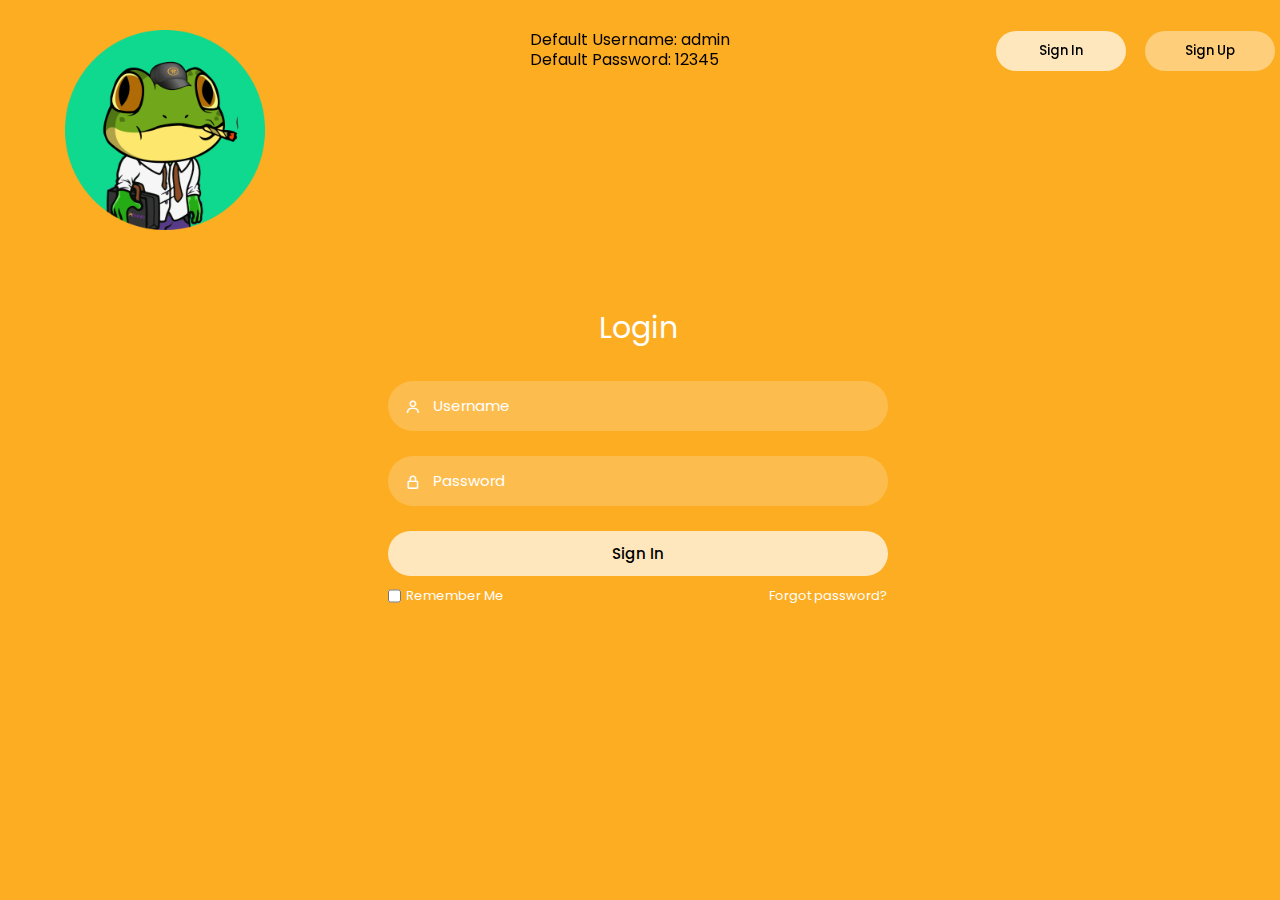
<file: Froggy_Clothes/index.html>
<!DOCTYPE html>
<html lang="en">

<head>
    <meta charset="UTF-8">
    <meta http-equiv="X-UA-Compatible" content="IE=edge">
    <meta name="viewport" content="width=device-width, initial-scale=1.0">
    <title>會員登入 - 二手衣物</title>
    <!-- icon -->
    <link rel="icon" href="img/Froggy.svg">
    <!-- boxicons -->
    <link href='https://unpkg.com/boxicons@2.1.4/css/boxicons.min.css' rel='stylesheet'>
    <!-- css -->
    <link rel="stylesheet" href="style.css">
    <!-- js -->
    <script src="script.js" defer></script>
</head>

<body>
    <div class="wrapper">
        <nav class="nav">
            <div class="nav-logo">
                <img src="img/Froggy.png">
            </div>
            <div class="nav-menu" id="navMenu">
                <p>Default Username: admin<br>
                    Default Password: 12345</p>
            </div>
            <div class="nav-button">
                <button class="btn white-btn" id="loginBtn" onclick="login()">Sign In</button>
                <button class="btn" id="registerBtn" onclick="register()">Sign Up</button>
            </div>
            <div class="nav-menu-btn">
                <i class="bx bx-menu" onclick="myMenuFunction()"></i>
            </div>
        </nav>

        <!--form box Start-->
        <div class="form-box">

            <!--login form Start-->
            <div class="login-container" id="login">
                <div class="top">
                    <header>Login</header>
                </div>
                <div class="input-box">
                    <input type="text" id="username" name="username" class="input-field" placeholder="Username">
                    <i class="bx bx-user"></i>
                </div>
                <div class="input-box">
                    <input type="password" id="password" name="password" class="input-field" placeholder="Password">
                    <i class="bx bx-lock-alt"></i>
                </div>
                <div class="input-box">
                    <input type="button" class="submit" value="Sign In" onclick="loginPage()">
                </div>
                <div class="two-col">
                    <div class="one">
                        <input type="checkbox" id="login-check">
                        <label for="login-check"> Remember Me</label>
                    </div>
                    <div class="two">
                        <label><a href="#">Forgot password?</a></label>
                    </div>
                </div>
            </div>
            <!--login form End-->

            <!--registration form Start-->
            <div class="register-container" id="register">
                <div class="top">
                    <header>Sign Up</header>
                </div>
                <div class="two-forms">
                    <div class="input-box">
                        <input type="text" class="input-field" placeholder="Firstname">
                        <i class="bx bx-user"></i>
                    </div>
                    <div class="input-box">
                        <input type="text" class="input-field" placeholder="Lastname">
                        <i class="bx bx-user"></i>
                    </div>
                </div>
                <div class="input-box">
                    <input type="text" class="input-field" placeholder="Username">
                    <i class="bx bx-envelope"></i>
                </div>
                <div class="input-box">
                    <input type="password" class="input-field" placeholder="Password">
                    <i class="bx bx-lock-alt"></i>
                </div>
                <div class="input-box">
                    <input type="submit" class="submit" value="Register">
                </div>
                <div class="two-col">
                    <div class="one">
                        <input type="checkbox" id="register-check">
                        <label for="register-check"> Remember Me</label>
                    </div>
                    <div class="two">
                        <label><a href="#">Terms & conditions</a></label>
                    </div>
                </div>
            </div>
            <!--registration form End-->
        </div>
        <!--form box End-->
    </div>
</body>

</html>
</file>
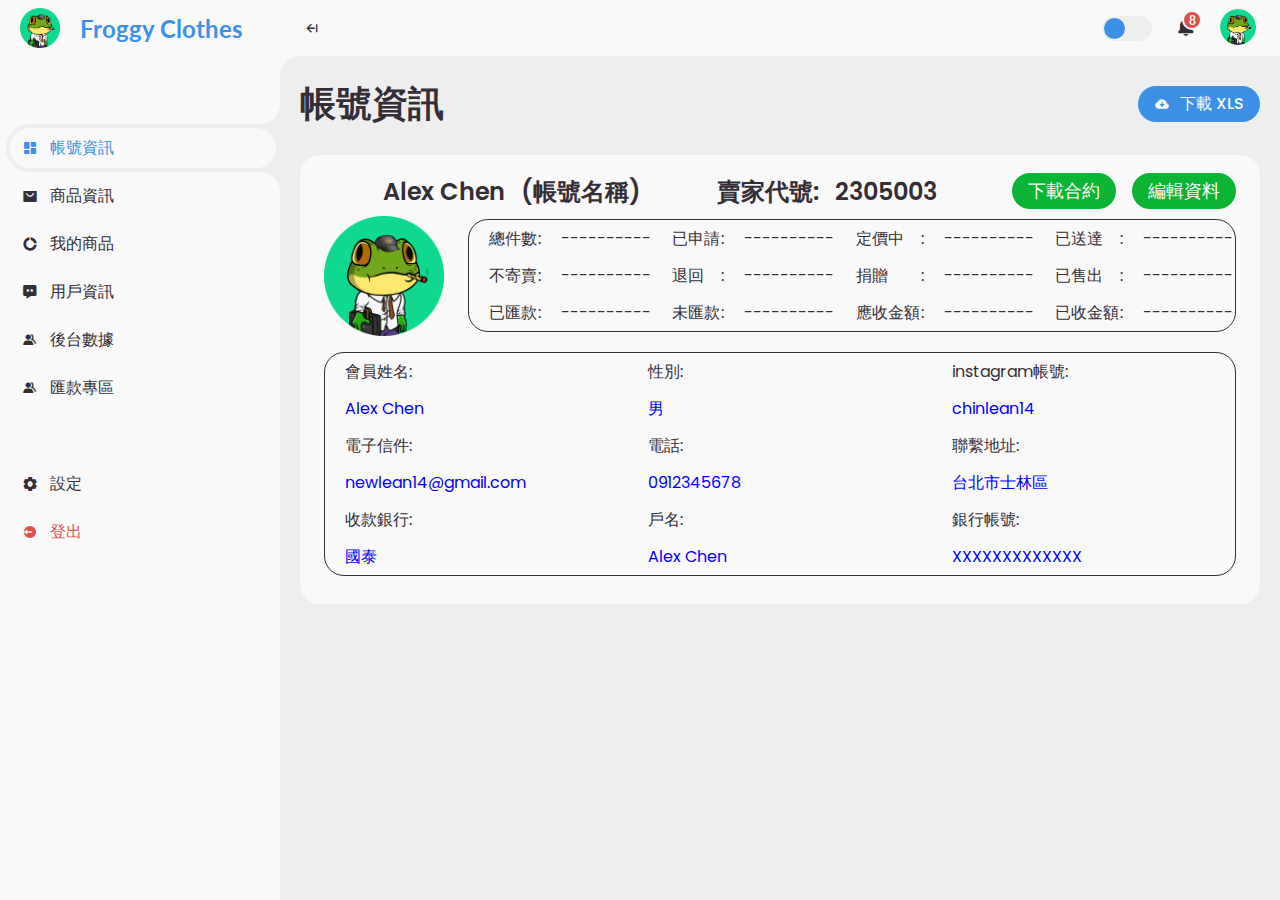
<file: Froggy_Clothes/other_pages/index-帳號資訊.html>
<!DOCTYPE html>
<html lang="en">

<head>
	<meta charset="UTF-8">
	<meta name="viewport" content="width=device-width, initial-scale=1.0">
	<!-- boxicons -->
	<link href='https://unpkg.com/boxicons@2.1.4/css/boxicons.min.css' rel='stylesheet'>
	<!-- css -->
	<link rel="stylesheet" href="style-帳號資訊.css">
	<!-- icon -->
	<link rel="icon" href="../img/Froggy.svg">
	<title>帳號資訊 - 二手衣物</title>
</head>

<body>

	<!-- SIDEBAR Start-->
	<section id="sidebar">
		<a href="#" class="brand">
			<img src="../img/Froggy.png">
			<span class="text">Froggy Clothes</span>
		</a>
		<ul class="side-menu top">
			<li class="active">
				<a href="#" id="DASHBOARD">
					<i class='bx bxs-dashboard'></i>
					<span class="text">帳號資訊</span>
				</a>
			</li>
			<li>
				<a href="#" id="PAGE01">
					<i class='bx bxs-shopping-bag-alt'></i>
					<span class="text">商品資訊</span>
				</a>
			</li>
			<li>
				<a href="#" id="PAGE02">
					<i class='bx bxs-doughnut-chart'></i>
					<span class="text">我的商品</span>
				</a>
			</li>
			<li>
				<a href="#" id="PAGE03">
					<i class='bx bxs-message-dots'></i>
					<span class="text">用戶資訊</span>
				</a>
			</li>
			<li>
				<a href="#" id="PAGE04">
					<i class='bx bxs-group'></i>
					<span class="text">後台數據</span>
				</a>
			</li>
			<li>
				<a href="#" id="PAGE05">
					<i class='bx bxs-group'></i>
					<span class="text">匯款專區</span>
				</a>
			</li>
		</ul>
		<ul class="side-menu">
			<li>
				<a href="#">
					<i class='bx bxs-cog'></i>
					<span class="text">設定</span>
				</a>
			</li>
			<li>
				<a href="#" class="logout" id="logout">
					<i class='bx bxs-log-out-circle'></i>
					<span class="text">登出</span>
				</a>
			</li>
		</ul>
	</section>
	<!-- SIDEBAR End-->

	<!-- CONTENT Start-->
	<section id="content">
		<!-- NAVBAR -->
		<nav>
			<i class='bx bx-arrow-from-right'></i>
			<div class="blank"></div>
			<input type="checkbox" id="switch-mode" hidden>
			<label for="switch-mode" class="switch-mode"></label>
			<a href="#" class="notification">
				<i class='bx bxs-bell'></i>
				<span class="num">8</span>
			</a>
			<a href="#" class="profile">
				<img src="../img/Froggy.png">
			</a>
		</nav>
		<!-- NAVBAR -->

		<!-- MAIN -->
		<main>
			<div class="head-title">
				<div class="left">
					<h1>帳號資訊</h1>
				</div>
				<a href="#" class="btn-download">
					<i class='bx bxs-cloud-download'></i>
					<span class="text">下載 XLS</span>
				</a>
			</div>
			<div class="table-data">
				<div class="order">
					<div class="head">
						<div class="left">
							<div class="left-left">
								<h3>Alex Chen</h3>
								<h3>(帳號名稱)</h3>
							</div>
							<div class="left-right">
								<h3>賣家代號:</h3>
								<h3>2305003</h3>
							</div>
						</div>
						<div class="right">
							<button>下載合約</button>
							<button>編輯資料</button>
						</div>
						<!-- <i class='bx bx-search' ></i>
						<i class='bx bx-filter' ></i> -->
					</div>
					<div class="content-up">
						<div class="profilePic">
							<img src="../img/Froggy.png">
						</div>
						<div class="table-01">
							<table>
								<tbody>
									<tr>
										<td>總件數</td>
										<td class="td-up-colon">:</td>
										<td>----------</td>
										<td>已申請</td>
										<td class="td-up-colon">:</td>
										<td>----------</td>
										<td>定價中</td>
										<td class="td-up-colon">:</td>
										<td>----------</td>
										<td>已送達</td>
										<td class="td-up-colon">:</td>
										<td>----------</td>
									</tr>
									<tr>
										<td>不寄賣</td>
										<td class="td-up-colon">:</td>
										<td>----------</td>
										<td>退回</td>
										<td class="td-up-colon">:</td>
										<td>----------</td>
										<td>捐贈</td>
										<td class="td-up-colon">:</td>
										<td>----------</td>
										<td>已售出</td>
										<td class="td-up-colon">:</td>
										<td>----------</td>
									</tr>
									<tr>
										<td>已匯款</td>
										<td class="td-up-colon">:</td>
										<td>----------</td>
										<td>未匯款</td>
										<td class="td-up-colon">:</td>
										<td>----------</td>
										<td>應收金額</td>
										<td class="td-up-colon">:</td>
										<td>----------</td>
										<td>已收金額</td>
										<td class="td-up-colon">:</td>
										<td>----------</td>
									</tr>
								</tbody>
							</table>
						</div>
					</div>
					<div class="content-down">
						<div class="table-02">
							<table>
								<tbody>
									<tr>
										<td>會員姓名:</td>
										<td>性別:</td>
										<td>instagram帳號:</td>
									</tr>
									<tr class="member-data">
										<td>Alex Chen</td>
										<td>男</td>
										<td>chinlean14</td>
									</tr>
									<tr>
										<td>電子信件:</td>
										<td>電話:</td>
										<td>聯繫地址:</td>
									</tr>
									<tr class="member-data">
										<td>newlean14@gmail.com</td>
										<td>0912345678</td>
										<td>台北市士林區</td>
									</tr>
									<tr>
										<td>收款銀行:</td>
										<td>戶名:</td>
										<td>銀行帳號:</td>
									</tr>
									<tr class="member-data">
										<td>國泰</td>
										<td>Alex Chen</td>
										<td>XXXXXXXXXXXXX</td>
									</tr>
								</tbody>
							</table>
						</div>
					</div>
				</div>
			</div>
		</main>
		<!-- MAIN -->
	</section>
	<!-- CONTENT End-->

	<!-- js -->
	<script src="script-帳號資訊.js"></script>
</body>

</html>
</file>
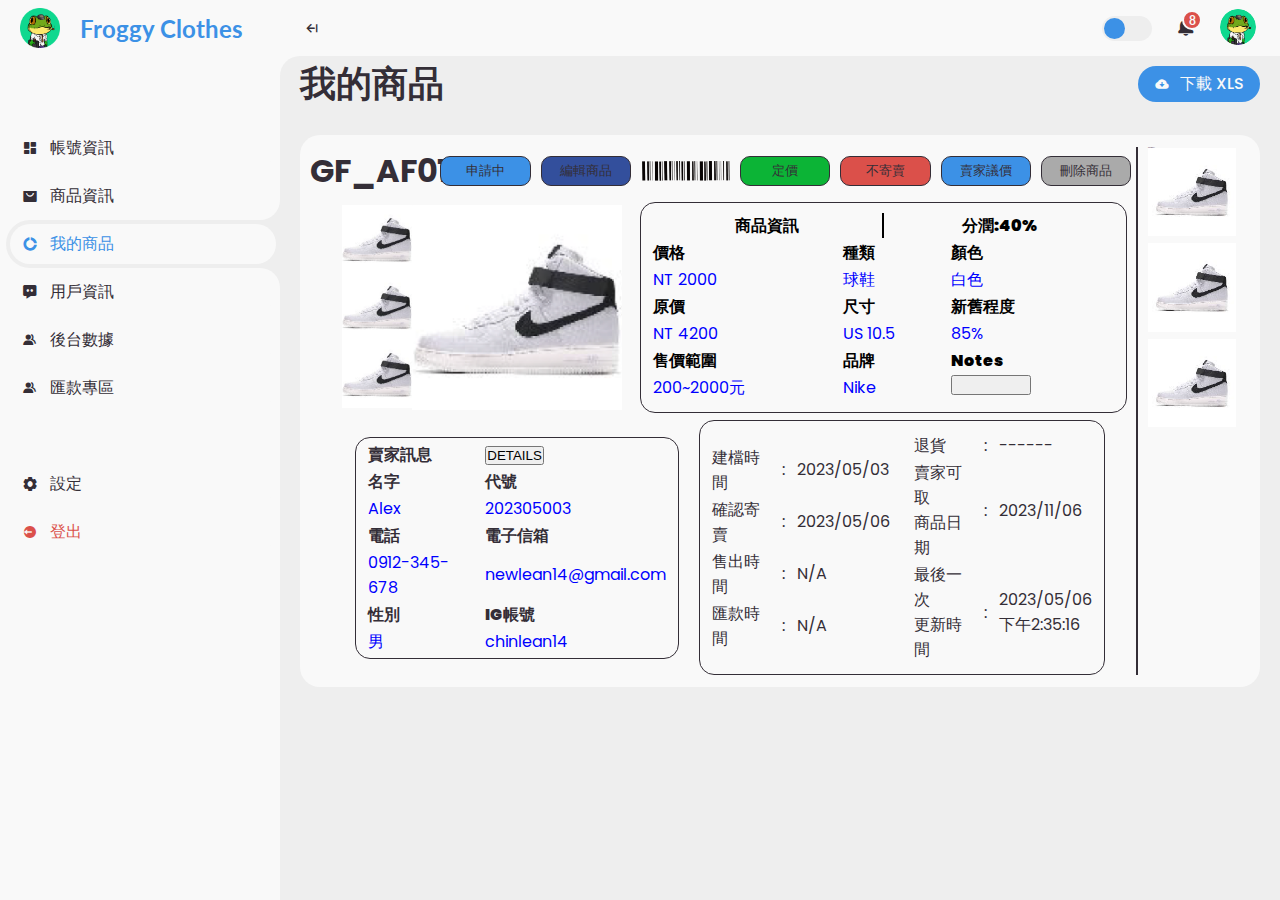
<file: Froggy_Clothes/other_pages/index-我的商品.html>
<!DOCTYPE html>
<html lang="en">

<head>
	<meta charset="UTF-8">
	<meta name="viewport" content="width=device-width, initial-scale=1.0">
	<!-- boxicons -->
	<link href='https://unpkg.com/boxicons@2.1.4/css/boxicons.min.css' rel='stylesheet'>
	<!-- css -->
	<link rel="stylesheet" href="style-我的商品.css">
	<!-- icon -->
	<link rel="icon" href="../img/Froggy.svg">
	<title>我的商品 - 二手衣物</title>
</head>

<body>

	<!-- SIDEBAR Start-->
	<section id="sidebar">
		<a href="#" class="brand">
			<img src="../img/Froggy.png">
			<span class="text">Froggy Clothes</span>
		</a>
		<ul class="side-menu top">
			<li>
				<a href="#" id="DASHBOARD">
					<i class='bx bxs-dashboard'></i>
					<span class="text">帳號資訊</span>
				</a>
			</li>
			<li>
				<a href="#" id="PAGE01">
					<i class='bx bxs-shopping-bag-alt'></i>
					<span class="text">商品資訊</span>
				</a>
			</li>
			<li class="active">
				<a href="#" id="PAGE02">
					<i class='bx bxs-doughnut-chart'></i>
					<span class="text">我的商品</span>
				</a>
			</li>
			<li>
				<a href="#" id="PAGE03">
					<i class='bx bxs-message-dots'></i>
					<span class="text">用戶資訊</span>
				</a>
			</li>
			<li>
				<a href="#" id="PAGE04">
					<i class='bx bxs-group'></i>
					<span class="text">後台數據</span>
				</a>
			</li>
			<li>
				<a href="#" id="PAGE05">
					<i class='bx bxs-group'></i>
					<span class="text">匯款專區</span>
				</a>
			</li>
		</ul>
		<ul class="side-menu">
			<li>
				<a href="#">
					<i class='bx bxs-cog'></i>
					<span class="text">設定</span>
				</a>
			</li>
			<li>
				<a href="#" class="logout" id="logout">
					<i class='bx bxs-log-out-circle'></i>
					<span class="text">登出</span>
				</a>
			</li>
		</ul>
	</section>
	<!-- SIDEBAR End-->

	<!-- CONTENT Start-->
	<section id="content">
		<!-- NAVBAR Start-->
		<nav>
			<i class='bx bx-arrow-from-right'></i>
			<div class="form"></div>
			<input type="checkbox" id="switch-mode" hidden>
			<label for="switch-mode" class="switch-mode"></label>
			<a href="#" class="notification">
				<i class='bx bxs-bell'></i>
				<span class="num">8</span>
			</a>
			<a href="#" class="profile">
				<img src="../img/Froggy.png">
			</a>
		</nav>
		<!-- NAVBAR End-->

		<!-- MAIN Start-->
		<main>
			<div class="head-title">
				<div class="left">
					<h1>我的商品</h1>
				</div>
				<a href="#" class="btn-download">
					<i class='bx bxs-cloud-download'></i>
					<span class="text">下載 XLS</span>
				</a>
			</div>
			<div class="table-data">
				<div class="data-main">
					<div class="data-cont">
						<div class="navBar">
							<h1 class="bavBar-items">GF_AF01</h1>
							<button class="bavBar-items cursor Btn01">申請中</button>
							<button class="bavBar-items cursor Btn02">編輯商品</button>
							<img class="bavBar-items" src="../img/條碼.png" id="barcode">
							<button class="bavBar-items cursor Btn03">定價</button>
							<button class="bavBar-items cursor Btn04">不寄賣</button>
							<button class="bavBar-items cursor Btn05">賣家議價</button>
							<button class="bavBar-items cursor Btn06">刪除商品</button>
						</div>
						<div class="products-info">
							<div class="products-info-pic">
								<div class="products-info-pic-left">
									<img class="vertical-three" src="../img/NIKE-fixed.png">
									<img class="vertical-three" src="../img/NIKE-fixed.png">
									<img class="vertical-three" src="../img/NIKE-fixed.png">
								</div>
								<div class="products-info-pic-right">
									<img class="center-one" src="../img/NIKE-fixed.png">
								</div>
							</div>
							<div class="products-info-data">
								<table>
									<thead>
										<div class="thead">
											<div style="border-right: 2px solid black;" >商品資訊</div>
											<div>分潤:40%</div>
										</div>
									</thead>
									<tbody>
										<tr class="bold">
											<td>價格</td>
											<td>種類</td>
											<td>顏色</td>
										</tr>
										<tr class="blue">
											<td>NT 2000</td>
											<td>球鞋</td>
											<td>白色</td>
										</tr>
										<tr class="bold">
											<td>原價</td>
											<td>尺寸</td>
											<td>新舊程度</td>
										</tr>
										<tr class="blue">
											<td>NT 4200</td>
											<td>US 10.5</td>
											<td>85%</td>
										</tr>
										<tr class="bold">
											<td>售價範圍</td>
											<td>品牌</td>
											<td>Notes</td>
										</tr>
										<tr class="blue">
											<td>200~2000元</td>
											<td>Nike</td>
											<td><button style="width: 80px; height: 20px;"></button></td>
										</tr>
									</tbody>
								</table>
							</div>
						</div>
						<div class="sellers-info">
							<div class="info-left">
								<table>
									<thead>
										<tr>
											<td class="bold margin">賣家訊息</td>
											<td class="bold"><button>DETAILS</button></td>
										</tr>
									</thead>
									<tbody>
										<tr>
											<td class="bold margin">名字</td>
											<td class="bold">代號</td>
										</tr>
										<tr>
											<td class="blue margin">Alex</td>
											<td class="blue">202305003</td>
										</tr>
										<tr>
											<td class="bold margin">電話</td>
											<td class="bold">電子信箱</td>
										</tr>
										<tr>
											<td class="blue margin">0912-345-678</td>
											<td class="blue">newlean14@gmail.com</td>
										</tr>
										<tr>
											<td class="bold margin">性別</td>
											<td class="bold">IG帳號</td>
										</tr>
										<tr>
											<td class="blue margin">男</td>
											<td class="blue">chinlean14</td>
										</tr>
									</tbody>
								</table>
							</div>
							<div class="info-right">
								<div class="first">
									<table>
										<tbody>
											<tr>
												<td>建檔時間</td>
												<td class="color">:</td>
												<td>2023/05/03</td>
											</tr>
											<tr>
												<td>確認寄賣</td>
												<td class="color">:</td>
												<td>2023/05/06</td>
											</tr>
											<tr>
												<td>售出時間</td>
												<td class="color">:</td>
												<td>N/A</td>
											</tr>
											<tr>
												<td>匯款時間</td>
												<td class="color">:</td>
												<td>N/A</td>
											</tr>
										</tbody>
									</table>
								</div>
								<div class="second">
									<table>
										<tbody>
											<tr>
												<td>退貨</td>
												<td class="color">:</td>
												<td>------</td>
											</tr>
											<tr>
												<td>賣家可取<br>
													商品日期</td>
												<td class="color">:</td>
												<td>2023/11/06</td>
											</tr>
											<tr>
												<td>最後一次<br>
													更新時間</td>
												<td class="color">:</td>
												<td>2023/05/06<br>
													下午2:35:16</td>
											</tr>
										</tbody>
									</table>
								</div>
							</div>
						</div>
					</div>
					<div class="data-others">
						<h1>此賣家其他商品</h1>
						<div>
							<img class="others-items" src="../img/NIKE.bmp">
							<img class="others-items" src="../img/NIKE.bmp">
							<img class="others-items" src="../img/NIKE.bmp">
						</div>
					</div>
				</div>
			</div>
		</main>
		<!-- MAIN End-->
	</section>
	<!-- CONTENT End-->

	<!-- js -->
	<script src="script-我的商品.js"></script>
</body>

</html>
</file>
<file: Froggy_Clothes/style.css>
/* @import Start*/
@import url('https://fonts.googleapis.com/css2?family=Poppins:wght@400;500&display=swap');
/* @import End*/

*{  
    margin: 0;
    padding: 0;
    box-sizing: border-box;
    font-family: 'Poppins', sans-serif;
}
body {
    background: #fdad22;
}
.wrapper{
    display: flex;
    justify-content: center;
    align-items: center;
    min-height: 100vh;
}
.wrapper .nav {
    position: fixed;
    top: 0;
    display: flex;
    justify-content: space-around;
    width: 120%;
    height: 100px;
    line-height: 100px;
    z-index: 100;
}
.wrapper .nav .nav-logo img{
    width: 200px;
    padding-top: 30px;
    margin-left: 60px;
}

.wrapper .nav .nav-menu p{
    margin-top: 30px;
    line-height: 20px;
}

.wrapper .nav .nav-button .btn{
    width: 130px;
    height: 40px;
    font-weight: 500;
    background: rgba(255, 255, 255, 0.4);
    border: none;
    border-radius: 30px;
    cursor: pointer;
    transition: .3s ease;
}
.wrapper .nav .nav-button .btn:hover{
    background: rgba(255, 255, 255, 0.3);
}
.wrapper .nav .nav-button #registerBtn{
    margin-left: 15px;
}
.wrapper .nav .nav-button .btn.white-btn{
    background: rgba(255, 255, 255, 0.7);
}
.wrapper .nav .nav-button .btn.white-btn:hover{
    background: rgba(255, 255, 255, 0.5);
}
.wrapper .nav .nav-menu-btn{
    display: none;
}
.wrapper .form-box{
    position: relative;
    display: flex;
    align-items: center;
    justify-content: center;
    width: 512px;
    height: 420px;
    overflow: hidden;
    z-index: 2;
}
.wrapper .form-box .login-container{
    position: absolute;
    left: 4px;
    width: 500px;
    display: flex;
    flex-direction: column;
    transition: .5s ease-in-out;
}
.wrapper .form-box .register-container{
    position: absolute;
    right: -520px;
    width: 500px;
    display: flex;
    flex-direction: column;
    transition: .5s ease-in-out;
}
.wrapper .form-box .register-container .two-forms{
    display: flex;
    gap: 10px;
}
.wrapper .form-box .top span{
    color: #fff;
    font-size: small;
    padding: 10px 0;
    display: flex;
    justify-content: center;
}
.wrapper .form-box .top span a{
    font-weight: 500;
    color: #fff;
    margin-left: 5px;
}
.wrapper .form-box .top header{
    color: #fff;
    font-size: 30px;
    text-align: center;
    padding: 10px 0 30px 0;
}

.wrapper .form-box .input-field{
    font-size: 15px;
    background: rgba(255, 255, 255, 0.2);
    color: #000000;
    height: 50px;
    width: 100%;
    padding: 0 10px 0 45px;
    border: none;
    border-radius: 30px;
    outline: none;
    transition: .2s ease;
}
.wrapper .form-box .input-field:hover,
.wrapper .form-box .input-field:focus{
    background: rgba(255, 255, 255, 0.25);
}
::-webkit-input-placeholder{
    color: #fff;
}
.wrapper .form-box .input-box i{
    position: relative;
    top: -35px;
    left: 17px;
    color: #fff;
}
.wrapper .form-box .submit{
    font-size: 15px;
    font-weight: 500;
    color: black;
    height: 45px;
    width: 100%;
    border: none;
    border-radius: 30px;
    outline: none;
    background: rgba(255, 255, 255, 0.7);
    cursor: pointer;
    transition: .3s ease-in-out;
}
.wrapper .form-box .submit:hover{
    background: rgba(255, 255, 255, 0.5);
    box-shadow: 1px 5px 7px 1px rgba(0, 0, 0, 0.2);
}
.wrapper .form-box .two-col{
    display: flex;
    justify-content: space-between;
    color: #fff;
    font-size: small;
    margin-top: 10px;
}
.wrapper .form-box .two-col .one{
    display: flex;
    gap: 5px;
}
.wrapper .form-box .two label a{
    text-decoration: none;
    color: #fff;
}
.wrapper .form-box .two label a:hover{
    text-decoration: underline;
}

/* @media Start*/
@media only screen and (max-width: 786px){
    .nav-button{
        display: none;
    }
    .nav-menu.responsive{
        top: 100px;
    }
    .nav-menu{
        position: absolute;
        top: -800px;
        display: flex;
        justify-content: center;
        background: rgba(255, 255, 255, 0.2);
        width: 100%;
        height: 90vh;
        backdrop-filter: blur(20px);
        transition: .3s;
    }
    .nav-menu ul{
        flex-direction: column;
        text-align: center;
    }
    .nav-menu-btn{
        display: block;
    }
    .nav-menu-btn i{
        font-size: 25px;
        color: #fff;
        padding: 10px;
        background: rgba(255, 255, 255, 0.2);
        border-radius: 50%;
        cursor: pointer;
        transition: .3s;
    }
    .nav-menu-btn i:hover{
        background: rgba(255, 255, 255, 0.15);
    }
}
@media only screen and (max-width: 540px) {
    .wrapper{
        min-height: 100vh;
    }
    .form-box{
        width: 100%;
        height: 500px;
    }
    .register-container, .login-container{
        width: 100%;
        padding: 0 20px;
    }
    .register-container .two-forms{
        flex-direction: column;
        gap: 0;
    }
}
/* @media End*/
</file>
<file: Froggy_Clothes/other_pages/style-帳號資訊.css>
/* @import Start*/
@import url('https://fonts.googleapis.com/css2?family=Lato:wght@400;700&family=Poppins:wght@400;500;600;700&display=swap');
/* @import End*/

* {
	margin: 0;
	padding: 0;
	box-sizing: border-box;
}

a {
	text-decoration: none;
}

li {
	list-style: none;
}

:root {
	--poppins: 'Poppins', sans-serif;
	--lato: 'Lato', sans-serif;

	--light: #F9F9F9;
	--blue: #3C91E6;
	--light-blue: #CFE8FF;
	--grey: #eee;
	--dark-grey: #AAAAAA;
	--dark: #342E37;
	--red: #DB504A;
	--yellow: #FFCE26;
	--light-yellow: #FFF2C6;
	--orange: #FD7238;
	--light-orange: #FFE0D3;
	--green: #0cb436;
}

html {
	overflow-x: hidden;
}

body {
	background: var(--grey);
	overflow-x: hidden;
}

body.dark {
	--light: #0C0C1E;
	--grey: #060714;
	--dark: #FBFBFB;
}

/* SIDEBAR Start*/
#sidebar {
	position: fixed;
	top: 0;
	left: 0;
	width: 280px;
	height: 100%;
	background: var(--light);
	z-index: 2000;
	font-family: var(--lato);
	transition: .3s ease;
	overflow-x: hidden;
	scrollbar-width: none;
}

#sidebar img {
	width: 40px;
	margin: 0 20px;
}

#sidebar::--webkit-scrollbar {
	display: none;
}

#sidebar.hide {
	width: 60px;
}

#sidebar .brand {
	font-size: 24px;
	font-weight: 700;
	height: 56px;
	display: flex;
	align-items: center;
	color: var(--blue);
	position: sticky;
	top: 0;
	left: 0;
	background: var(--light);
	z-index: 500;
	padding-bottom: 20px;
	box-sizing: content-box;
}

#sidebar .brand .bx {
	min-width: 60px;
	display: flex;
	justify-content: center;
}

#sidebar .side-menu {
	width: 100%;
	margin-top: 48px;
}

#sidebar .side-menu li {
	height: 48px;
	background: transparent;
	margin-left: 6px;
	border-radius: 48px 0 0 48px;
	padding: 4px;
}

#sidebar .side-menu li.active {
	background: var(--grey);
	position: relative;
}

#sidebar .side-menu li.active::before {
	content: '';
	position: absolute;
	width: 40px;
	height: 40px;
	border-radius: 50%;
	top: -40px;
	right: 0;
	box-shadow: 20px 20px 0 var(--grey);
	z-index: -1;
}

#sidebar .side-menu li.active::after {
	content: '';
	position: absolute;
	width: 40px;
	height: 40px;
	border-radius: 50%;
	bottom: -40px;
	right: 0;
	box-shadow: 20px -20px 0 var(--grey);
	z-index: -1;
}

#sidebar .side-menu li a {
	width: 100%;
	height: 100%;
	background: var(--light);
	display: flex;
	align-items: center;
	border-radius: 48px;
	font-size: 16px;
	color: var(--dark);
	white-space: nowrap;
	overflow-x: hidden;
}

#sidebar .side-menu.top li.active a {
	color: var(--blue);
}

#sidebar.hide .side-menu li a {
	width: calc(48px - (4px * 2));
	transition: width .3s ease;
}

#sidebar .side-menu li a.logout {
	color: var(--red);
}

#sidebar .side-menu.top li a:hover {
	color: var(--blue);
}

#sidebar .side-menu li a .bx {
	min-width: calc(60px - ((4px + 6px) * 2));
	display: flex;
	justify-content: center;
}

/* SIDEBAR End*/

/* CONTENT Start*/
#content {
	position: relative;
	width: calc(100% - 280px);
	left: 280px;
	transition: .3s ease;
}

#sidebar.hide~#content {
	width: calc(100% - 60px);
	left: 60px;
}

/* NAVBAR Start*/
#content nav {
	height: 56px;
	background: var(--light);
	padding: 0 24px;
	display: flex;
	align-items: center;
	grid-gap: 24px;
	font-family: var(--lato);
	position: sticky;
	top: 0;
	left: 0;
	z-index: 1000;
}

#content nav::before {
	content: '';
	position: absolute;
	width: 40px;
	height: 40px;
	bottom: -40px;
	left: 0;
	border-radius: 50%;
	box-shadow: -20px -20px 0 var(--light);
}

#content nav a {
	color: var(--dark);
}

#content nav .bx.bx-arrow-from-right {
	cursor: pointer;
	color: var(--dark);
}

#content nav .bx.bx-arrow-to-right {
	cursor: pointer;
	color: var(--dark);
}

#content nav .nav-link {
	font-size: 16px;
	transition: .3s ease;
}

#content nav .nav-link:hover {
	color: var(--blue);
}

#content nav .blank {
	max-width: 400px;
	width: 100%;
	margin-right: auto;
}

#content nav .notification {
	font-size: 20px;
	position: relative;
}

#content nav .notification .num {
	position: absolute;
	top: -6px;
	right: -6px;
	width: 20px;
	height: 20px;
	border-radius: 50%;
	border: 2px solid var(--light);
	background: var(--red);
	color: var(--light);
	font-weight: 700;
	font-size: 12px;
	display: flex;
	justify-content: center;
	align-items: center;
}

#content nav .profile img {
	width: 36px;
	height: 36px;
	object-fit: cover;
	border-radius: 50%;
}

#content nav .switch-mode {
	display: block;
	min-width: 50px;
	height: 25px;
	border-radius: 25px;
	background: var(--grey);
	cursor: pointer;
	position: relative;
}

#content nav .switch-mode::before {
	content: '';
	position: absolute;
	top: 2px;
	left: 2px;
	bottom: 2px;
	width: calc(25px - 4px);
	background: var(--blue);
	border-radius: 50%;
	transition: all .3s ease;
}

#content nav #switch-mode:checked+.switch-mode::before {
	left: calc(100% - (25px - 4px) - 2px);
}

/* NAVBAR End*/

/* MAIN Start*/
#content main {
	width: 100%;
	padding: 20px;
	font-family: var(--poppins);
	max-height: calc(100vh - 56px);
	overflow-y: auto;
}

#content main .head-title {
	display: flex;
	align-items: center;
	justify-content: space-between;
	grid-gap: 16px;
	flex-wrap: wrap;
}

#content main .head-title a {
	cursor: pointer;
}

#content main .head-title a:hover {
	background-color: #62a7ec;
}

#content main .head-title .left h1 {
	font-size: 36px;
	font-weight: 600;
	/* margin-bottom: 10px; */
	color: var(--dark);
}

#content main .head-title .btn-download {
	height: 36px;
	padding: 0 16px;
	border-radius: 36px;
	background: var(--blue);
	color: var(--light);
	display: flex;
	justify-content: center;
	align-items: center;
	grid-gap: 10px;
	font-weight: 500;
}

#content main .table-data {
	display: flex;
	flex-wrap: wrap;
	grid-gap: 24px;
	margin-top: 24px;
	color: var(--dark);
}

#content main .table-data .order {
	border-radius: 20px;
	background: var(--light);
	padding: 18px 24px;
	overflow-x: auto;
	flex-grow: 1;
	flex-basis: 500px;
}

#content main .table-data .order .head {
	display: flex;
	align-items: center;
	justify-content: center;
	grid-gap: 16px;
}

#content main .table-data .order .head .left {
	display: flex;
	align-items: center;
	justify-content: space-evenly;
	grid-gap: 16px;
	width: 75%;
}

#content main .table-data .order .head .left-left {
	display: flex;
	align-items: center;
	justify-content: space-evenly;
	grid-gap: 16px;
}

#content main .table-data .order .head .left-left h3 {
	margin-right: auto;
	font-size: 24px;
	font-weight: 600;
}

#content main .table-data .order .head .left-right {
	display: flex;
	align-items: center;
	justify-content: space-evenly;
	grid-gap: 16px;
}

#content main .table-data .order .head .left-right h3 {
	margin-right: auto;
	font-size: 24px;
	font-weight: 600;
}

#content main .table-data .order .head .right {
	display: flex;
	align-items: center;
	justify-content: space-evenly;
	grid-gap: 16px;
	width: 25%;
}

#content main .table-data .order .head .right button {
	height: 36px;
	padding: 0 16px;
	border-radius: 36px;
	background: var(--green);
	color: var(--light);
	display: flex;
	justify-content: space-evenly;
	align-items: center;
	grid-gap: 10px;
	font-weight: 500;
	font-size: large;
	border: 0;
	cursor: pointer;
}

#content main .table-data .order .head .right button:hover {
	background-color: #1fd44d;
}

#content main .table-data .order .content-up {
	display: flex;
	justify-content: space-evenly;
	/* -----不同----- */
}

#content main .table-data .order .content-up .profilePic {
	display: flex;
	align-items: center;
	justify-content: center;
}

#content main .table-data .order .content-up .profilePic img {
	width: 120px;
}

#content main .table-data .order .content-up .table-01 {
	border-radius: 20px;
	overflow: hidden;
	margin: 10px 0;
	margin-left: 24px;
	background: var(--light);
	/* background: var(--dark); */
	width: 100%;
	border: 1px solid var(--dark);
}

#content main .table-data .order .content-up .table-01 td {
	/* width: 33%; */
	padding-left: 20px;
	padding-top: 6px;
	padding-bottom: 6px;
}

#content main .table-data .order .content-up .table-01 .td-up-colon {
	padding-left: 0;
}

#content main .table-data .order .content-down {
	display: flex;
	justify-content: center;
	/* -----不同----- */
}

#content main .table-data .order .content-down .table-02 {
	border-radius: 20px;
	overflow: hidden;
	margin: 10px 0;
	background: var(--light);
	/* background: var(--dark); */
	width: 100%;
	border: 1px solid var(--dark);
}

#content main .table-data .order .content-down .table-02 td {
	width: 33%;
	padding-left: 20px;
	padding-top: 6px;
	padding-bottom: 6px;
}

#content main .table-data .order .content-down .table-02 .member-data {
	color: blue;
}

#content main .table-data .order table {
	width: 100%;
	border-collapse: collapse;
}

#content main .table-data .order table tbody tr:hover {
	background: var(--grey);
}

/* MAIN End*/

/* CONTENT End*/

/* @media Start*/
@media screen and (max-width: 768px) {
	#sidebar {
		width: 200px;
	}

	#content {
		width: calc(100% - 60px);
		left: 200px;
	}

	#content nav .nav-link {
		display: none;
	}
}

@media screen and (max-width: 576px) {

	#content main .table-data .head {
		min-width: 420px;
	}

	#content main .table-data .order table {
		min-width: 420px;
	}

	#content main .table-data .todo .todo-list {
		min-width: 420px;
	}
}

/* @media End*/
</file>
<file: Froggy_Clothes/other_pages/style-我的商品.css>
/* @import Start*/
@import url('https://fonts.googleapis.com/css2?family=Lato:wght@400;700&family=Poppins:wght@400;500;600;700&display=swap');
/* @import End*/

* {
	margin: 0;
	padding: 0;
	box-sizing: border-box;
}

a {
	text-decoration: none;
}

li {
	list-style: none;
}

:root {
	--poppins: 'Poppins', sans-serif;
	--lato: 'Lato', sans-serif;

	--light: #F9F9F9;
	--blue: #3C91E6;
	--light-blue: #CFE8FF;
	--grey: #eee;
	--dark-grey: #AAAAAA;
	--dark: #342E37;
	--red: #DB504A;
	--yellow: #FFCE26;
	--light-yellow: #FFF2C6;
	--orange: #FD7238;
	--light-orange: #FFE0D3;
	--green: #0cb436;
}

html {
	overflow-x: hidden;
}

body.dark {
	--light: #0C0C1E;
	--grey: #060714;
	--dark: #FBFBFB;
}

body {
	background: var(--grey);
	overflow-x: hidden;
}

/* SIDEBAR Start*/
#sidebar {
	position: fixed;
	top: 0;
	left: 0;
	width: 280px;
	height: 100%;
	background: var(--light);
	z-index: 2000;
	font-family: var(--lato);
	transition: .3s ease;
	overflow-x: hidden;
	scrollbar-width: none;
}

#sidebar img {
	width: 40px;
	margin: 0 20px;
}

#sidebar::--webkit-scrollbar {
	display: none;
}

#sidebar.hide {
	width: 60px;
}

#sidebar .brand {
	font-size: 24px;
	font-weight: 700;
	height: 56px;
	display: flex;
	align-items: center;
	color: var(--blue);
	position: sticky;
	top: 0;
	left: 0;
	background: var(--light);
	z-index: 500;
	padding-bottom: 20px;
	box-sizing: content-box;
}

#sidebar .brand .bx {
	min-width: 60px;
	display: flex;
	justify-content: center;
}

#sidebar .side-menu {
	width: 100%;
	margin-top: 48px;
}

#sidebar .side-menu li {
	height: 48px;
	background: transparent;
	margin-left: 6px;
	border-radius: 48px 0 0 48px;
	padding: 4px;
}

#sidebar .side-menu li.active {
	background: var(--grey);
	position: relative;
}

#sidebar .side-menu li.active::before {
	content: '';
	position: absolute;
	width: 40px;
	height: 40px;
	border-radius: 50%;
	top: -40px;
	right: 0;
	box-shadow: 20px 20px 0 var(--grey);
	z-index: -1;
}

#sidebar .side-menu li.active::after {
	content: '';
	position: absolute;
	width: 40px;
	height: 40px;
	border-radius: 50%;
	bottom: -40px;
	right: 0;
	box-shadow: 20px -20px 0 var(--grey);
	z-index: -1;
}

#sidebar .side-menu li a {
	width: 100%;
	height: 100%;
	background: var(--light);
	display: flex;
	align-items: center;
	border-radius: 48px;
	font-size: 16px;
	color: var(--dark);
	white-space: nowrap;
	overflow-x: hidden;
}

#sidebar .side-menu.top li.active a {
	color: var(--blue);
}

#sidebar.hide .side-menu li a {
	width: calc(48px - (4px * 2));
	transition: width .3s ease;
}

#sidebar .side-menu li a.logout {
	color: var(--red);
}

#sidebar .side-menu.top li a:hover {
	color: var(--blue);
}

#sidebar .side-menu li a .bx {
	min-width: calc(60px - ((4px + 6px) * 2));
	display: flex;
	justify-content: center;
}

/* SIDEBAR End*/

/* CONTENT Start*/
#content {
	position: relative;
	width: calc(100% - 280px);
	left: 280px;
	transition: .3s ease;
}

#sidebar.hide~#content {
	width: calc(100% - 60px);
	left: 60px;
}

/* NAVBAR Start*/
#content nav {
	height: 56px;
	background: var(--light);
	padding: 0 24px;
	display: flex;
	align-items: center;
	grid-gap: 24px;
	font-family: var(--lato);
	position: sticky;
	top: 0;
	left: 0;
	z-index: 1000;
}

#content nav::before {
	content: '';
	position: absolute;
	width: 40px;
	height: 40px;
	bottom: -40px;
	left: 0;
	border-radius: 50%;
	box-shadow: -20px -20px 0 var(--light);
}

#content nav a {
	color: var(--dark);
}

#content nav .bx.bx-arrow-from-right {
	cursor: pointer;
	color: var(--dark);
}

#content nav .bx.bx-arrow-to-right {
	cursor: pointer;
	color: var(--dark);
}

#content nav .form {
	max-width: 400px;
	width: 100%;
	margin-right: auto;
}

#content nav .notification {
	font-size: 20px;
	position: relative;
}

#content nav .notification .num {
	position: absolute;
	top: -6px;
	right: -6px;
	width: 20px;
	height: 20px;
	border-radius: 50%;
	border: 2px solid var(--light);
	background: var(--red);
	color: var(--light);
	font-weight: 700;
	font-size: 12px;
	display: flex;
	justify-content: center;
	align-items: center;
}

#content nav .profile img {
	width: 36px;
	height: 36px;
	object-fit: cover;
	border-radius: 50%;
}

#content nav .switch-mode {
	display: block;
	min-width: 50px;
	height: 25px;
	border-radius: 25px;
	background: var(--grey);
	cursor: pointer;
	position: relative;
}

#content nav .switch-mode::before {
	content: '';
	position: absolute;
	top: 2px;
	left: 2px;
	bottom: 2px;
	width: calc(25px - 4px);
	background: var(--blue);
	border-radius: 50%;
	transition: all .3s ease;
}

#content nav #switch-mode:checked+.switch-mode::before {
	left: calc(100% - (25px - 4px) - 2px);
}

/* NAVBAR End*/

/* MAIN Start*/
#content main {
	width: 100%;
	padding: 0 20px;
	font-family: var(--poppins);
	max-height: calc(100vh - 56px);
	overflow-y: auto;
}

#content main .head-title {
	display: flex;
	align-items: center;
	justify-content: space-between;
	grid-gap: 16px;
	flex-wrap: wrap;
}

#content main .head-title a{
	cursor: pointer;
}

#content main .head-title a:hover{
	background-color: #62a7ec;
}

#content main .head-title .left h1 {
	font-size: 36px;
	font-weight: 600;
	color: var(--dark);
}

#content main .head-title .btn-download {
	height: 36px;
	padding: 0 16px;
	border-radius: 36px;
	background: var(--blue);
	color: var(--light);
	display: flex;
	justify-content: center;
	align-items: center;
	grid-gap: 10px;
	font-weight: 500;
}

#content main .table-data {
	display: flex;
	flex-wrap: wrap;
	grid-gap: 24px;
	margin-top: 24px;
	color: var(--dark);
}

#content main .table-data .data-main {
	border-radius: 20px;
	background: var(--light);
	padding: 12px 24px;
	flex-grow: 1;
	flex-basis: 500px;
	display: flex;
}

#content main .table-data .data-main .data-cont{
	width: 89%;
}

#content main .table-data .data-main .data-cont .navBar{
	display: flex;
	justify-content: center;
	align-items: center;
}

#content main .table-data .data-main .data-cont .navBar #barcode {
	height: 20px;
}

#content main .table-data .data-main .data-cont .navBar  .bavBar-items{
	display: flex;
	justify-content: center;
	align-items: center;
	width: 12.5%;
	margin: 0 5px;
}

#content main .table-data .data-main .data-cont .navBar .cursor{
	cursor: pointer;
	padding: 5px 0;
	border-radius: 10px;
	background: var(--grey);
	color: var(--dark);
	border: 1px solid var(--dark);
}

#content main .table-data .data-main .data-cont .navBar .Btn01{
	background: var(--blue);
}
#content main .table-data .data-main .data-cont .navBar .Btn01:hover{
	background: #469df5;
}
#content main .table-data .data-main .data-cont .navBar .Btn02{
	background: #334f9c;
}
#content main .table-data .data-main .data-cont .navBar .Btn02:hover{
	background: #4a6bc4;
}
#content main .table-data .data-main .data-cont .navBar .Btn03{
	background: var(--green);
}
#content main .table-data .data-main .data-cont .navBar .Btn03:hover{
	background: #1bd649;
}
#content main .table-data .data-main .data-cont .navBar .Btn04{
	background: var(--red);
}
#content main .table-data .data-main .data-cont .navBar .Btn04:hover{
	background: #f3615c;
}
#content main .table-data .data-main .data-cont .navBar .Btn05{
	background: var(--blue);
}
#content main .table-data .data-main .data-cont .navBar .Btn05:hover{
	background: #47a0f8;
}
#content main .table-data .data-main .data-cont .navBar .Btn06{
	background: var(--dark-grey);
}
#content main .table-data .data-main .data-cont .navBar .Btn06:hover{
	background: #d6d5d5;
}
#content main .table-data .data-main .data-cont .products-info{
	display: flex;
	justify-content: space-evenly;
	align-items: center;
}

#content main .table-data .data-main .data-cont .products-info .products-info-pic{
	display: flex;
	justify-content: center;
	align-items: center;
	width: 300px;
	height: 225px;
	padding: 10px;
}

#content main .table-data .data-main .data-cont .products-info .products-info-pic .products-info-pic-left{
	width: 25%;
	height: 100%;
}

#content main .table-data .data-main .data-cont .products-info .products-info-pic .products-info-pic-left .vertical-three{
	display: block;
	width: 100%;
	height: 33%;
}

#content main .table-data .data-main .data-cont .products-info .products-info-pic .products-info-pic-right{
	width: 75%;
	height: 100%;
}

#content main .table-data .data-main .data-cont .products-info .products-info-pic .products-info-pic-right .center-one{
	width: 100%;
	height: 100%;
}

#content main .table-data .data-main .data-cont .products-info .products-info-data{
	border: 1px solid var(--dark);
	width: 60%;
	border-radius: 15px;
	padding: 10px;
}

#content main .table-data .data-main .data-cont .products-info .products-info-data .thead{
	display: flex;
	justify-content: center;
	align-items: center;
}

#content main .table-data .data-main .data-cont .products-info .products-info-data .thead div{
	display: flex;
	justify-content: center;
	align-items: center;
	width: 100%;
	font-weight: 900;
	color: black;
}

#content main .table-data .data-main .data-cont .products-info .products-info-data table{
	width: 100%;
}

#content main .table-data .data-main .data-cont .products-info .products-info-data .bold{
	font-weight: 900;
	color: black;
}

#content main .table-data .data-main .data-cont .products-info .products-info-data .blue{
	color: blue;
}

#content main .table-data .data-main .data-cont .sellers-info{
	display: flex;
	justify-content: center;
	align-items: center;
}

#content main .table-data .data-main .data-cont .sellers-info .info-left{
	border-radius: 15px;
	padding: 2px 10px;
	border: 1px solid var(--dark);
	display: flex;
	justify-content: center;
	align-items: center;
	width: 40%;
}

#content main .table-data .data-main .data-cont .sellers-info .info-left .bold{
	font-weight: 900;
}

#content main .table-data .data-main .data-cont .sellers-info .info-left .blue{
	color: blue;
}

#content main .table-data .data-main .data-cont .sellers-info .info-left .margin{
	padding-right: 10px;
}

#content main .table-data .data-main .data-cont .sellers-info .info-right{
	display: flex;
	justify-content: center;
	align-items: center;
	width: 50%;
	padding: 10px 10px;
	border: 1px solid var(--dark);
	border-radius: 15px;
	margin-left: 20px;
}

#content main .table-data .data-main .data-cont .sellers-info .info-right .first{
	margin-right: 10px;
}

#content main .table-data .data-main .data-cont .sellers-info .info-right .second{
	margin-left: 10px;
}

#content main .table-data .data-main .data-cont .sellers-info .info-right .color{
	padding: 0 10px;
}

#content main .table-data .data-main .data-cont .sellers-info .info-right .first table{
	display: flex;
	justify-content: center;
	align-items: center;
}

#content main .table-data .data-main .data-cont .sellers-info .info-right .second table{
	display: flex;
	justify-content: center;
	align-items: center;
}

#content main .table-data .data-main .data-others{
	width: 11%;
	border-left: 2px solid var(--dark);
}

#content main .table-data .data-main .data-others .others-items{
	width: 100%;
	margin-left: 10px;
	padding-right: 10px;
}

#content main .table-data .data-main .data-others h1{
	margin-left: 10px;
	font-size: 1px;
}

/* MAIN End*/
/* CONTENT End*/

/* @media Start*/
@media screen and (max-width: 768px) {
	#sidebar {
		width: 200px;
	}

	#content {
		width: calc(100% - 60px);
		left: 200px;
	}

}
/* @media End*/






@media screen and (max-width: 576px) {

	#content main .box-info {
		grid-template-columns: 1fr;
	}

	#content main .table-data .data-cont {
		min-width: 420px;
	}

	#content main .table-data .data-main table {
		min-width: 420px;
	}

	#content main .table-data .todo .todo-list {
		min-width: 420px;
	}
}
</file>
